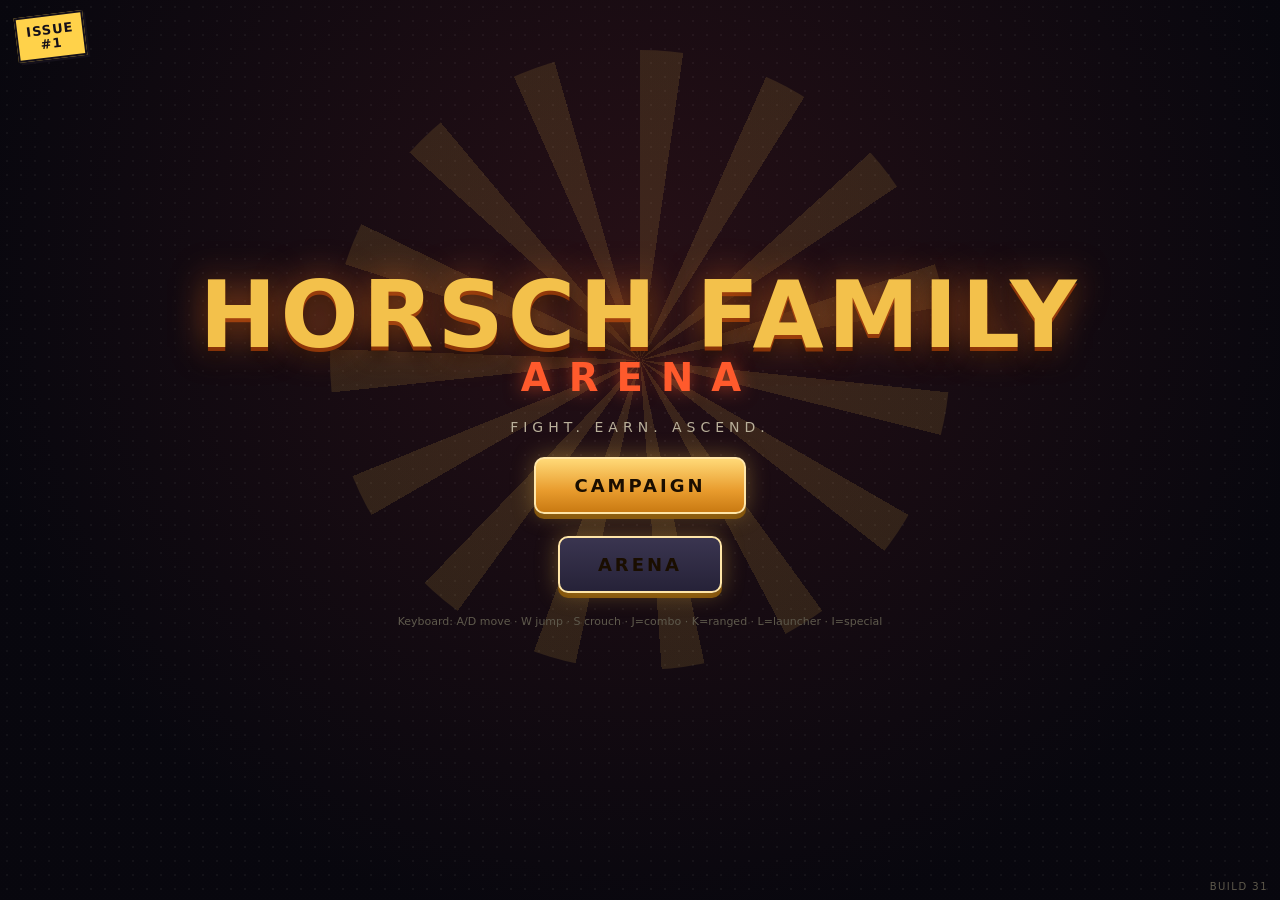
<file: index.html>
<!DOCTYPE html>
<html lang="en">
<head>
<meta charset="utf-8">
<meta name="viewport" content="width=device-width, initial-scale=1, maximum-scale=1, user-scalable=no, viewport-fit=cover">
<meta name="theme-color" content="#0b0a12">
<meta name="mobile-web-app-capable" content="yes">
<meta name="apple-mobile-web-app-capable" content="yes">
<meta name="apple-mobile-web-app-status-bar-style" content="black-translucent">
<link rel="manifest" href="manifest.json">
<title>Horsch Family Arena</title>
<link rel="stylesheet" href="style.css?v=31">
</head>
<body>
<canvas id="game"></canvas>

<button id="pauseBtn" class="hidden" aria-label="Pause">II</button>

<!-- Touch controls -->
<div id="controls" class="hidden">
  <div id="dpad">
    <button class="ctl dir" id="btnJump">&#9650;</button>
    <div class="pad-mid">
      <button class="ctl dir" id="btnLeft">&#9664;</button>
      <button class="ctl dir" id="btnRight">&#9654;</button>
    </div>
    <button class="ctl dir" id="btnCrouch">&#9660;</button>
  </div>
  <div id="facepad">
    <button class="ctl face fy" id="btnY">Y</button>
    <div class="pad-mid">
      <button class="ctl face fx" id="btnX">X</button>
      <button class="ctl face fb" id="btnB">B</button>
    </div>
    <button class="ctl face fa" id="btnA">A</button>
  </div>
</div>

<!-- Title -->
<div id="screen-title" class="screen">
  <div class="cover-burst"></div>
  <div class="issue-stamp">ISSUE<br>#1</div>
  <div class="title-wrap">
    <div class="game-logo">HORSCH FAMILY<span>ARENA</span></div>
    <p class="tagline">Fight. Earn. Ascend.</p>
    <button class="bigbtn" id="titleStart">CAMPAIGN</button>
    <button class="bigbtn alt" id="titleArena">ARENA</button>
    <button class="smallbtn danger hidden" id="titleReset">Reset Save</button>
    <p class="kbd-hint">Keyboard: A/D move &middot; W jump &middot; S crouch &middot; J=combo &middot; K=ranged &middot; L=launcher &middot; I=special</p>
  </div>
  <p class="build-tag">BUILD 31</p>
</div>

<!-- Campaign -->
<div id="screen-campaign" class="screen hidden">
  <h2 class="scr-head">CAMPAIGN</h2>
  <p class="scr-sub">Win a fighter's chapter to unlock them for the Arena.</p>
  <p id="campaignNote" class="unlock-note hidden"></p>
  <div id="campaignList"></div>
  <div class="scr-foot">
    <button class="smallbtn" id="campaignBack">Back</button>
  </div>
</div>

<!-- Character select -->
<div id="screen-select" class="screen hidden">
  <h2 class="scr-head">CHOOSE YOUR FIGHTER</h2>
  <p class="scr-sub" id="selectLevelLabel"></p>
  <div id="charGrid"></div>
  <div class="scr-foot">
    <span id="selectMoney" class="moneytag"></span>
    <button class="smallbtn" id="selectShopBtn">Marketplace</button>
  </div>
</div>

<!-- Marketplace -->
<div id="screen-shop" class="screen hidden">
  <h2 class="scr-head">MARKETPLACE</h2>
  <p class="scr-sub" id="shopEarned"></p>
  <div class="shop-top">
    <span id="shopMoney" class="moneytag"></span>
    <div id="shopCharTabs"></div>
  </div>
  <div id="shopCards"></div>
  <div class="scr-foot">
    <button class="bigbtn" id="shopContinue">CONTINUE</button>
  </div>
</div>

<!-- Defeat -->
<div id="screen-defeat" class="screen hidden">
  <h2 class="scr-head red">DEFEATED</h2>
  <p class="scr-sub" id="defeatText"></p>
  <div class="btn-col">
    <button class="bigbtn" id="defeatShop">MARKETPLACE</button>
    <button class="smallbtn" id="defeatRetry">Back to Fighter Select</button>
  </div>
</div>

<!-- Pause -->
<div id="screen-pause" class="screen hidden">
  <h2 class="scr-head">PAUSED</h2>
  <div class="btn-col">
    <button class="bigbtn" id="pauseResume">RESUME</button>
    <button class="smallbtn" id="pauseQuit">Abandon Level</button>
  </div>
</div>

<script src="js/data.js?v=31"></script>
<script src="js/campaign.js?v=31"></script>
<script src="js/campaign2.js?v=31"></script>
<script src="js/skins-home.js?v=31"></script>
<script src="js/skins-pipes.js?v=31"></script>
<script src="js/skins-road.js?v=31"></script>
<script src="js/skins-fantasy.js?v=31"></script>
<script src="js/weapons-a.js?v=31"></script>
<script src="js/weapons-b.js?v=31"></script>
<script src="js/weapons-c.js?v=31"></script>
<script src="js/weapons-d.js?v=31"></script>
<script src="js/forms-a.js?v=31"></script>
<script src="js/forms-b.js?v=31"></script>
<script src="js/forms-c.js?v=31"></script>
<script src="js/forms-d.js?v=31"></script>
<script src="js/skins-campaign.js?v=31"></script>
<script src="js/stage-home.js?v=31"></script>
<script src="js/skins-campaign2.js?v=31"></script>
<script src="js/stage-collette.js?v=31"></script>
<script src="js/audio.js?v=31"></script>
<script src="js/music.js?v=31"></script>
<script src="js/input.js?v=31"></script>
<script src="js/faces.js?v=31"></script>
<script src="js/rig.js?v=31"></script>
<script src="js/rig-clips.js?v=31"></script>
<script src="js/cine-cast.js?v=31"></script>
<script src="js/cutscene.js?v=31"></script>
<script src="js/ui.js?v=31"></script>
<script src="js/game.js?v=31"></script>
</body>
</html>
</file>
<file: style.css>
* { margin:0; padding:0; box-sizing:border-box; -webkit-tap-highlight-color:transparent; }
html, body { height:100%; overflow:hidden; overscroll-behavior:none; }
body {
  background:#0b0a12; color:#e8e2d0; font-family:'Segoe UI', system-ui, sans-serif;
  user-select:none; -webkit-user-select:none; touch-action:none; position:fixed; inset:0;
}
canvas#game { position:fixed; inset:0; display:block; width:100%; height:100%; }
.hidden { display:none !important; }

/* ---------- Screens ---------- */
.screen {
  position:fixed; inset:0; z-index:30; display:flex; flex-direction:column; align-items:center;
  justify-content:center; gap:10px; padding:max(16px, env(safe-area-inset-top)) 16px max(16px, env(safe-area-inset-bottom));
  background:
    radial-gradient(rgba(255,255,255,.045) 1px, transparent 1.6px),
    radial-gradient(ellipse at 50% 30%, rgba(60,20,25,.55), rgba(8,7,14,.96) 75%), #0b0a12;
  background-size:14px 14px, auto, auto;
  overflow-y:auto; touch-action:pan-y;
}

/* comic cover title */
.cover-burst {
  position:absolute; width:min(620px, 140vw); aspect-ratio:1/1; left:50%; top:40%;
  transform:translate(-50%,-50%);
  background:repeating-conic-gradient(rgba(243,193,75,.13) 0deg 8deg, transparent 8deg 24deg);
  border-radius:50%;
  animation:burstspin 60s linear infinite;
  pointer-events:none;
}
@keyframes burstspin { to { transform:translate(-50%,-50%) rotate(360deg); } }
.issue-stamp {
  position:absolute; top:max(14px, env(safe-area-inset-top)); left:16px;
  border:2.5px solid #14101a; background:#ffd24a; color:#14101a;
  font-weight:900; font-size:13px; line-height:1.05; letter-spacing:1px; text-align:center;
  padding:7px 9px; transform:rotate(-7deg); box-shadow:2.5px 2.5px 0 #14101a;
}
.title-wrap { position:relative; z-index:1; }
.scr-head {
  font-size:clamp(26px, 6vw, 44px); letter-spacing:6px; font-weight:900; color:#f3c14b;
  text-shadow:0 0 24px rgba(243,193,75,.45), 0 3px 0 #6b3f00;
}
.scr-head.red { color:#ff4b3a; text-shadow:0 0 24px rgba(255,75,58,.5), 0 3px 0 #5d0d05; }
.scr-sub { color:#b9b09a; font-size:14px; text-align:center; }

.game-logo {
  font-size:clamp(44px, 11vw, 92px); font-weight:900; letter-spacing:4px; line-height:.95;
  text-align:center; color:#f3c14b;
  text-shadow:0 0 34px rgba(255,120,40,.55), 0 4px 0 #7a2c05, 0 8px 18px rgba(0,0,0,.8);
}
.game-logo span { display:block; font-size:.42em; letter-spacing:18px; color:#ff5a2c; text-shadow:0 0 18px rgba(255,90,44,.6); }
.title-wrap { display:flex; flex-direction:column; align-items:center; gap:22px; }
.tagline { color:#b9b09a; letter-spacing:5px; font-size:14px; text-transform:uppercase; }
.kbd-hint { color:#5e594c; font-size:11px; }
.build-tag { position:absolute; bottom:max(8px, env(safe-area-inset-bottom)); right:12px; font-size:10px; color:#5e594c; letter-spacing:1.5px; }

.bigbtn {
  font:inherit; font-weight:800; font-size:18px; letter-spacing:3px; cursor:pointer;
  padding:16px 38px; border-radius:10px; color:#1a0e00; border:2px solid #ffe6a8;
  background:linear-gradient(180deg, #ffd977, #e89b2d 60%, #c97a12);
  box-shadow:0 0 22px rgba(243,193,75,.35), 0 5px 0 #7a4c07; text-transform:uppercase;
}
.bigbtn:active { transform:translateY(3px); box-shadow:0 0 22px rgba(243,193,75,.35), 0 2px 0 #7a4c07; }
.smallbtn {
  font:inherit; font-size:13px; letter-spacing:1px; cursor:pointer; padding:10px 20px;
  border-radius:8px; color:#d8d0ba; background:#221d2e; border:1px solid #4a4160;
}
.smallbtn.danger { color:#ff8d80; border-color:#6b2b23; }
.btn-col { display:flex; flex-direction:column; gap:12px; align-items:center; margin-top:8px; }
.scr-foot { display:flex; gap:14px; align-items:center; margin-top:6px; flex-wrap:wrap; justify-content:center; }
.moneytag { color:#ffd977; font-weight:800; font-size:16px; letter-spacing:1px; }

/* ---------- Character select ---------- */
#charGrid { display:flex; gap:10px; flex-wrap:wrap; justify-content:center; max-width:1160px; }
.char-card {
  width:min(172px, 44vw); background:linear-gradient(180deg, #1c1726, #131019); border:2.5px solid #14101a;
  border-radius:12px; padding:10px 8px 14px; cursor:pointer; text-align:center; position:relative;
  box-shadow:inset 0 0 0 2px rgba(255,255,255,.13), 0 3px 0 #14101a;
  transition:transform .12s, border-color .12s, box-shadow .12s;
}
.card-num { position:absolute; bottom:3px; right:8px; font-size:8px; color:#6a6355; letter-spacing:1px; }
.char-card.holo::after {
  content:''; position:absolute; inset:0; border-radius:inherit; pointer-events:none;
  background:linear-gradient(115deg, transparent 30%, rgba(255,255,255,.16) 44%, rgba(127,220,255,.14) 50%, rgba(255,180,220,.14) 56%, transparent 70%);
  background-size:250% 250%;
  animation:holo 3.4s ease-in-out infinite;
}
@keyframes holo { 0% { background-position:90% 0; } 50% { background-position:10% 100%; } 100% { background-position:90% 0; } }
.char-card:active { transform:scale(.97); }
.char-card:hover { border-color:var(--cc, #f3c14b); box-shadow:0 0 20px rgba(243,193,75,.18); }
.char-card canvas { width:76px; height:92px; }
.char-name { font-size:14px; font-weight:900; letter-spacing:1px; color:var(--cc, #fff); }
.char-title { font-size:8.5px; color:#8d8574; letter-spacing:1.5px; text-transform:uppercase; margin-bottom:5px; }
.char-stats { display:flex; flex-direction:column; gap:3px; margin:6px 0; }
.stat-row { display:flex; align-items:center; gap:6px; font-size:9px; color:#9a927e; }
.stat-row b { width:38px; text-align:right; font-weight:600; letter-spacing:.5px; }
.stat-bar { flex:1; height:6px; border-radius:3px; background:#26212f; overflow:hidden; }
.stat-bar i { display:block; height:100%; border-radius:3px; background:var(--cc, #f3c14b); }
.char-upg { font-size:10px; color:#b9b09a; letter-spacing:.5px; }
.char-upg b { color:#ffd977; }
.bounty-tag {
  position:absolute; bottom:-9px; left:50%; transform:translateX(-50%); white-space:nowrap;
  background:linear-gradient(180deg,#7fe287,#37b34a); color:#0d2a12; font-size:9px; font-weight:900;
  letter-spacing:1px; padding:2.5px 9px; border-radius:99px; box-shadow:0 0 12px rgba(127,226,135,.5); z-index:2;
}
.ff-badge {
  position:absolute; top:-10px; left:50%; transform:translateX(-50%); white-space:nowrap;
  background:linear-gradient(180deg,#ffe08a,#e89b2d); color:#3a2000; font-size:10px; font-weight:900;
  letter-spacing:2px; padding:3px 10px; border-radius:99px; box-shadow:0 0 14px rgba(255,215,199,.6);
}
.char-special { font-size:9px; color:#7e7666; margin-top:5px; min-height:30px; }

/* ---------- Marketplace ---------- */
.shop-top { display:flex; gap:16px; align-items:center; flex-wrap:wrap; justify-content:center; }
#shopCharTabs { display:flex; gap:6px; flex-wrap:wrap; justify-content:center; max-width:92vw; }
.shop-tab {
  font:inherit; font-size:11px; font-weight:700; letter-spacing:.5px; cursor:pointer; padding:6px 10px;
  border-radius:8px; background:#1b1626; color:#8d8574; border:2px solid #322b45;
}
.shop-tab.active { color:#fff; border-color:var(--cc, #f3c14b); background:#241d33; }
#shopCards { display:flex; gap:14px; flex-wrap:wrap; justify-content:center; max-width:1040px; }
/* the marketplace is a corkboard of pinned notes */
#screen-shop {
  background:
    radial-gradient(rgba(0,0,0,.16) 1px, transparent 1.8px),
    radial-gradient(ellipse at 50% 25%, rgba(96,64,34,.5), rgba(26,18,10,.97) 78%), #14100a;
  background-size:9px 9px, auto, auto;
}
.shop-card {
  width:min(300px, 90vw); background:linear-gradient(180deg,#241d2e,#181220); border:2px solid #14101a;
  border-radius:8px; padding:18px 16px 16px; text-align:center; position:relative;
  box-shadow:0 5px 12px rgba(0,0,0,.55);
  transform:rotate(-1.1deg);
}
#shopCards .shop-card:nth-child(2n) { transform:rotate(1.2deg); }
#shopCards .shop-card:nth-child(3n) { transform:rotate(-0.6deg); }
.shop-card::before {
  content:''; position:absolute; top:-7px; left:50%; transform:translateX(-50%);
  width:13px; height:13px; border-radius:50%;
  background:radial-gradient(circle at 35% 30%, #ff8d80, #b02418 70%);
  box-shadow:0 2px 3px rgba(0,0,0,.6);
}
.shop-card h3 { font-size:15px; letter-spacing:3px; color:#f3c14b; text-transform:uppercase; }
.shop-tier-name { font-size:13px; color:#d8d0ba; margin-top:4px; font-weight:700; }
.shop-desc { font-size:11px; color:#8d8574; margin:6px 0 10px; min-height:28px; }
.pips { display:flex; gap:5px; justify-content:center; margin-bottom:10px; }
.pip { width:22px; height:8px; border-radius:4px; background:#2a2438; }
.pip.on { background:linear-gradient(180deg,#ffd977,#e89b2d); box-shadow:0 0 8px rgba(243,193,75,.5); }
.buybtn {
  font:inherit; font-weight:800; font-size:14px; letter-spacing:1px; cursor:pointer; width:100%;
  padding:12px; border-radius:9px; color:#1a0e00; border:none;
  background:linear-gradient(180deg,#ffd977,#e89b2d 60%,#c97a12); box-shadow:0 3px 0 #7a4c07;
}
.buybtn:disabled { background:#2a2438; color:#5e594c; box-shadow:none; cursor:default; }
.buybtn.maxed { background:#1f3a24; color:#7fd98a; box-shadow:none; cursor:default; }
.shop-card.ascend { border-color:#f3c14b; box-shadow:0 0 26px rgba(243,193,75,.25); }
.shop-card.ascend h3 { color:#fff; text-shadow:0 0 12px #f3c14b; }

/* ---------- Touch controls ---------- */
#controls { position:fixed; inset:0; z-index:20; pointer-events:none; }
#dpad, #facepad {
  position:absolute; bottom:max(18px, env(safe-area-inset-bottom)); display:flex; flex-direction:column;
  align-items:center; gap:6px; pointer-events:none;
}
#dpad { left:max(14px, env(safe-area-inset-left)); }
#facepad { right:max(14px, env(safe-area-inset-right)); }
.pad-mid { display:flex; gap:58px; }
#facepad .pad-mid { gap:54px; }
.ctl {
  pointer-events:auto; width:62px; height:62px; border-radius:50%; border:2px solid rgba(255,255,255,.25);
  background:rgba(30,26,44,.55); color:rgba(255,255,255,.85); font-size:20px; font-weight:900;
  font-family:inherit; backdrop-filter:blur(2px); touch-action:none; cursor:pointer;
}
.ctl.held { background:rgba(90,80,130,.75); border-color:rgba(255,255,255,.6); }
.face { font-size:24px; }
.fa { border-color:#42b64a; color:#7fe287; } .fa.held { background:rgba(35,90,40,.8); }
.fb { border-color:#d43b2f; color:#ff8d80; } .fb.held { background:rgba(110,30,24,.8); }
.fx { border-color:#2f7bd4; color:#7fb8ff; } .fx.held { background:rgba(22,62,110,.8); }
.fy { border-color:#d4b52f; color:#ffe27f; } .fy.held { background:rgba(105,88,20,.8); }

#pauseBtn {
  position:fixed; top:max(10px, env(safe-area-inset-top)); right:max(12px, env(safe-area-inset-right));
  z-index:25; width:42px; height:42px; border-radius:10px; border:1px solid rgba(255,255,255,.25);
  background:rgba(30,26,44,.55); color:rgba(255,255,255,.8); font-weight:900; font-family:inherit; cursor:pointer;
}

@media (max-height:420px) {
  .ctl { width:52px; height:52px; }
  .pad-mid { gap:46px; }
  #facepad .pad-mid { gap:44px; }
}

/* narrow portrait phones: slightly bigger thumbs, tighter clusters */
@media (max-width:520px) and (orientation:portrait) {
  .ctl { width:66px; height:66px; font-size:22px; }
  .pad-mid { gap:50px; }
  #facepad .pad-mid { gap:48px; }
  #dpad { left:max(8px, env(safe-area-inset-left)); }
  #facepad { right:max(8px, env(safe-area-inset-right)); }
}

/* ===== Campaign ===== */
#campaignList { width: 100%; max-width: 760px; display: flex; flex-direction: column; gap: 10px; overflow-y: auto; padding: 4px 2px 10px; }
.chapter { display: flex; align-items: center; gap: 12px; padding: 10px 12px; border-radius: 12px;
  background: linear-gradient(180deg, #241f33, #1b1727); border: 2px solid var(--cc, #888);
  box-shadow: 0 4px 0 rgba(0,0,0,0.45); cursor: pointer; text-align: left; }
.chapter canvas { flex: 0 0 auto; background: rgba(0,0,0,0.25); border-radius: 8px; }
.chapter-body { flex: 1 1 auto; min-width: 0; }
.chapter-no { font-size: 10px; letter-spacing: 1.5px; color: #9aa0b8; font-weight: 700; }
.chapter-name { font-size: 19px; font-weight: 800; color: var(--cc, #f2ede0); line-height: 1.1; }
.chapter-where { font-size: 12px; color: #c9c2b0; margin-top: 1px; }
.chapter-blurb { font-size: 11px; color: #8f8a7c; margin-top: 4px; font-style: italic; }
.chapter-go { flex: 0 0 auto; font-size: 13px; font-weight: 800; color: #ffd24a; padding: 0 6px; }
.chapter.done { border-color: #4a8a5a; }
.chapter.done .chapter-go { color: #7fe2a0; }
.chapter.shut { filter: grayscale(0.85) brightness(0.6); cursor: not-allowed; }
.unlock-note { color: #ffd24a; font-weight: 800; font-size: 14px; margin: 2px 0 6px; text-align: center; }
.bigbtn.alt { background: linear-gradient(180deg, #3a3550, #262238); }

/* locked arena fighters */
.char-card.locked { cursor: not-allowed; }
.char-card.locked canvas, .char-card.locked .char-stats,
.char-card.locked .char-upg, .char-card.locked .char-special { filter: grayscale(1) brightness(0.45); }
.lock-veil { position: absolute; inset: 0; border-radius: inherit; display: flex; flex-direction: column;
  align-items: center; justify-content: center; gap: 6px; background: rgba(12,10,20,0.62); }
.lock-veil span { font-size: 26px; }
.lock-veil b { font-size: 10px; color: #c9c2b0; text-align: center; line-height: 1.35; font-weight: 700; }
</file>
